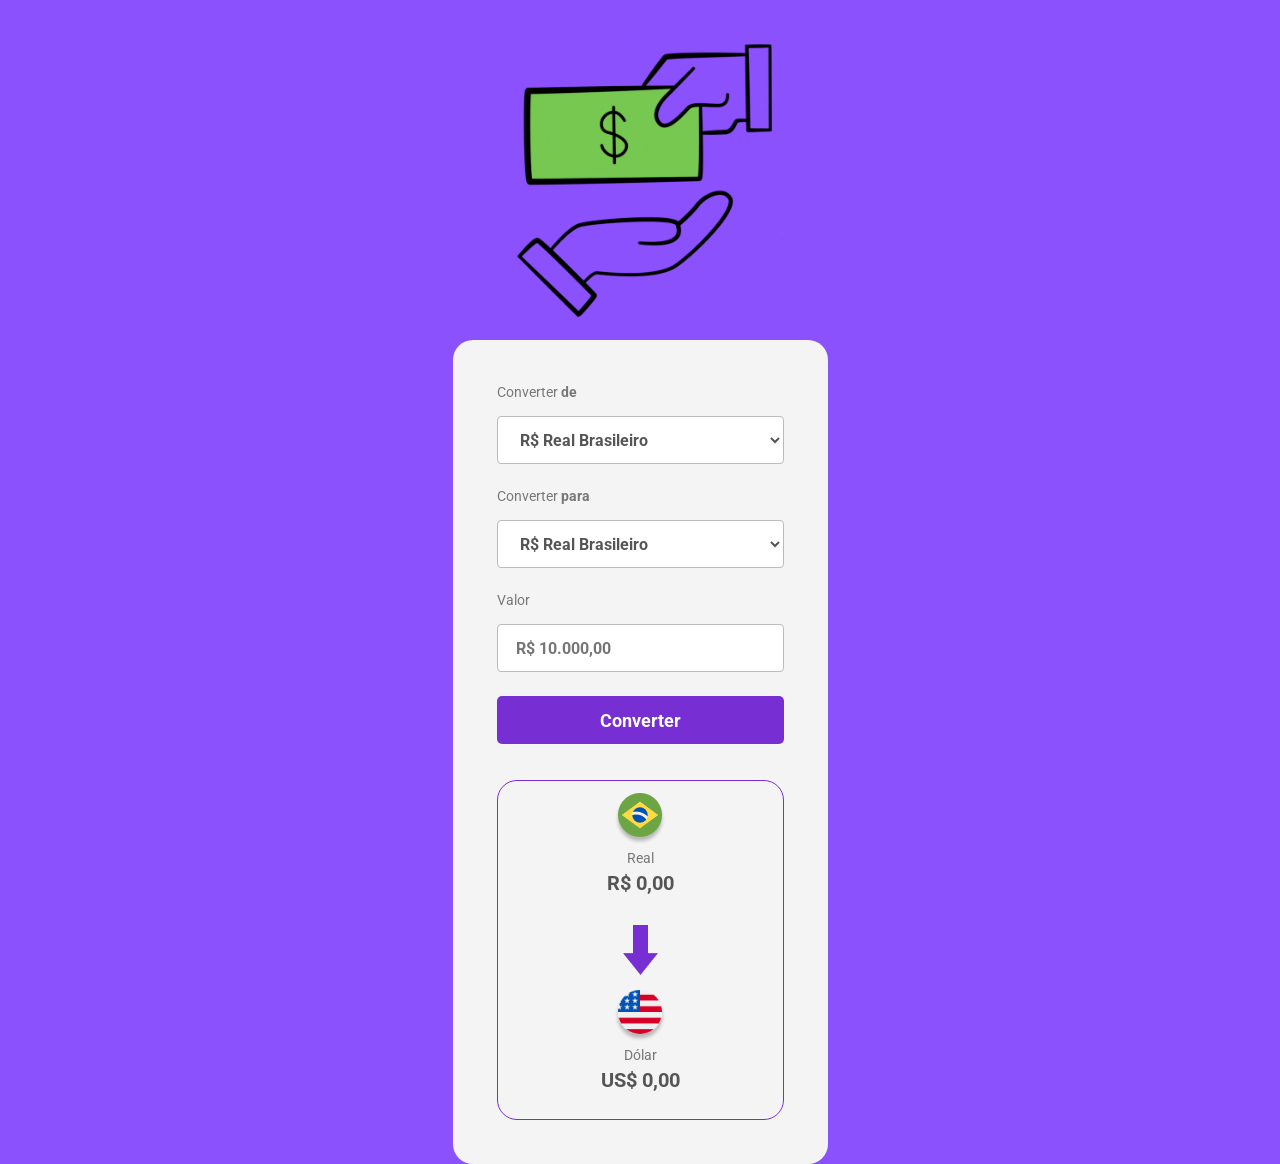
<file: conversor-index.html>
<!DOCTYPE html> 
<html lang="pt-br">

<head>
    <meta charset="UTF-8">
    <meta name="viewport" content="width=device-width, initial-scale=1.0">
    <link rel="preconnect" href="https://fonts.googleapis.com">
    <link rel="preconnect" href="https://fonts.gstatic.com" crossorigin>
    <link href="https://fonts.googleapis.com/css2?family=Roboto:ital,wght@0,100..900;1,100..900&display=swap" rel="stylesheet">
    <link href="./conversor-style.css" rel="stylesheet">
    <title>Conversor de Moedas</title>
</head>

<body>
    <img class="logo" src="./imagens/logo.gif" alt="logo-conversor-de-moeda">

    <main>
        <div>
            Converter <b>de</b>
            <br>
            <br>
            <select class="currency-select2">
                <option value="BRL">R$ Real Brasileiro</option>
                <option value="USD">US$ Dólar Americano</option>
                <option value="EUR">€ Euro</option>
                <option value="GBP">£ Libra</option>
                <option value="XBT">Bitcoin</option>
            </select>
        </div>

        <div>
            Converter <b>para</b>
            <br>
            <br>
            <select class="currency-select">
                <option value="BRL">R$ Real Brasileiro</option>
                <option value="USD">US$ Dólar Americano</option>
                <option value="EUR">€ Euro</option>
                <option value="GBP">£ Libra</option>
                <option value="XBT">Bitcoin</option>
            </select>
        </div>

        <div>
            Valor
            <br>
            <br>
            <input class="initial-value" placeholder="R$ 10.000,00">
        </div>

        <button class="convert-button">Converter</button>

        <section>
            <div class="caixa-de-moeda">
                <img id="currency-img2" src="./imagens/brasil.png" alt="brasil-img">
                <p id="currency-name2" class="moeda">Real</p>
                <p class="initial-value-result">R$ 0,00</p>
            </div>

            <img class="vetor" src="./imagens/Vector.png" alt="vector-img">

            <div class="caixa-de-moeda">
                <img id="currency-img" src="./imagens/eua.png" alt="eua-img">
                <p id="currency-name" class="moeda">Dólar</p>
                <p class="end-value-result">US$ 0,00</p>
            </div>
        </section>

    </main>

</body>
<script src="./conversor.js"></script>

</html>
</file>
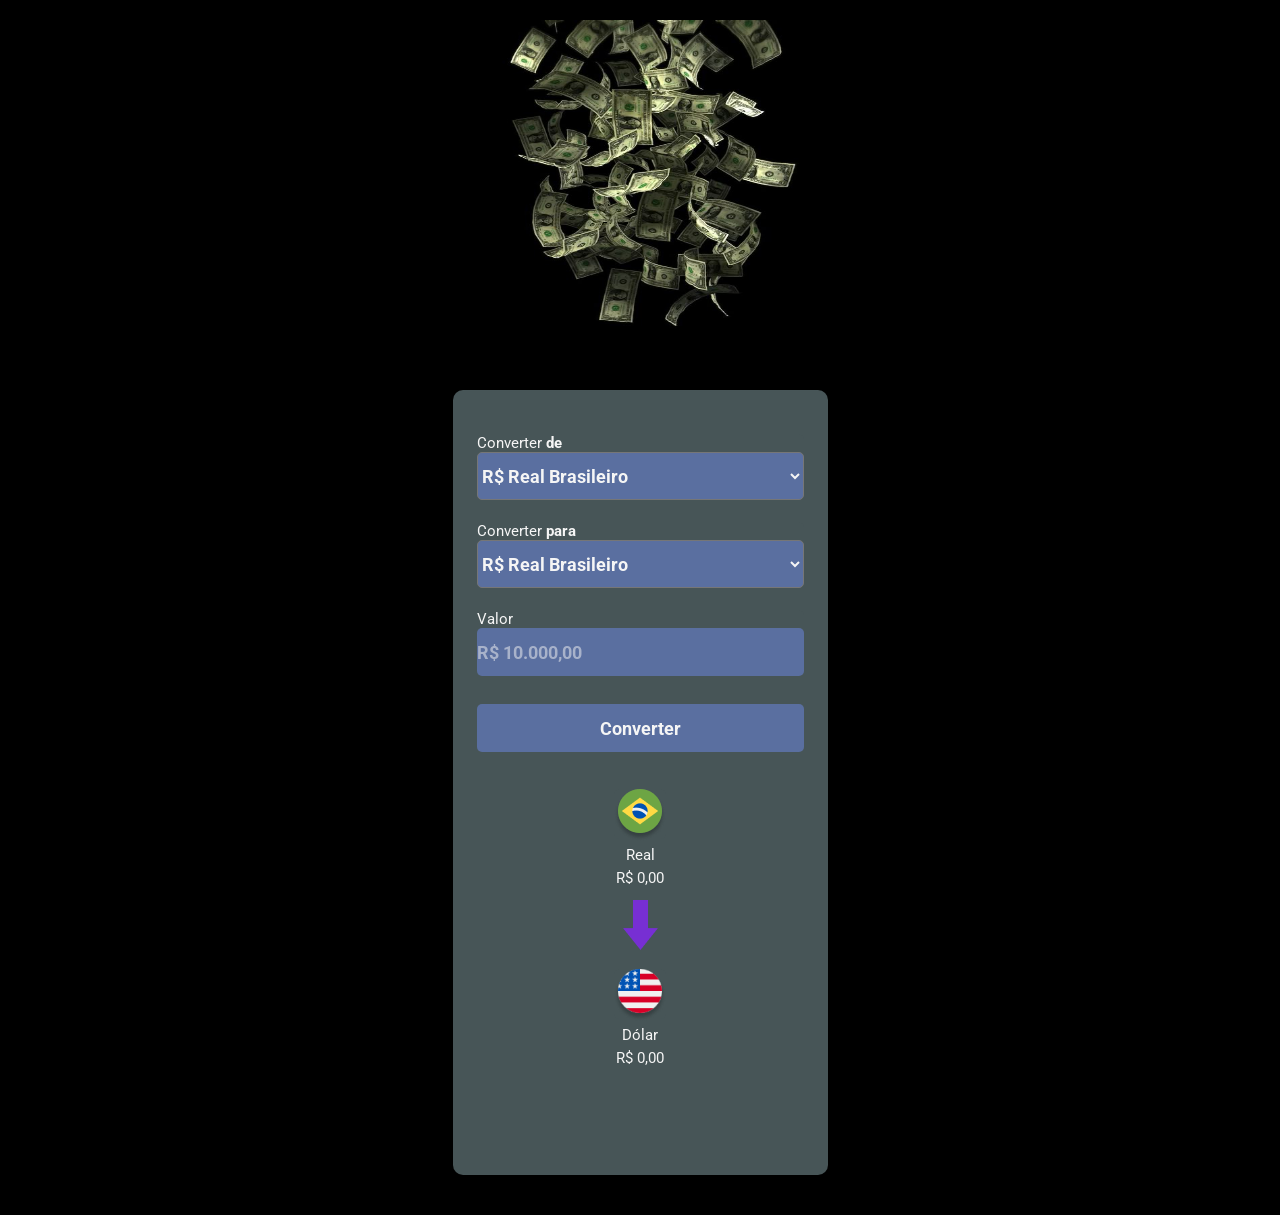
<file: conversor2.0-index.html>
<!DOCTYPE html>
<html lang="pt-br">
<head>
    <meta charset="UTF-8">
    <meta name="viewport" content="width=device-width, initial-scale=1.0">
    <link rel="preconnect" href="https://fonts.googleapis.com">
    <link rel="preconnect" href="https://fonts.gstatic.com" crossorigin>
    <link href="https://fonts.googleapis.com/css2?family=Roboto:ital,wght@0,100..900;1,100..900&display=swap" rel="stylesheet">
    <link href="./conversor2.0-style.css" rel="stylesheet">
    <title>Conversor 2.0</title>
</head>
<body>
    <img class ="money" src="./imagens/dinheiro.jpg" alt="dinheiro-img">

    <main>
        <div>
            Converter <b>de</b>
            <br>
            <select class="currency-select2">
                <option value="BRL">R$ Real Brasileiro</option>
                <option value="USD">US$ Dólar Americano</option>
                <option value="EUR">€ Euro</option>
                <option value="GBP">£ Libra</option>
            </select>
        </div>
        <br>
        <br>
        <div>
            Converter <b>para</b>
            <br>
            <select class="currency-select">
                <option value="BRL">R$ Real Brasileiro</option>
                <option value="USD">US$ Dólar Americano</option>
                <option value="EUR">€ Euro</option>
                <option value="GBP">£ Libra</option>
            </select>
        </div>
        <br>
        <br>
        <div>
            Valor
            <input class="initial-value" placeholder="R$ 10.000,00">
        </div>

        <button class="convert-button">
            Converter
        </button>

        <section>
            <div class="caixa-de-moeda">
                <img id="currency-img2" src="./imagens/brasil.png" alt="brasil-img">
                <p id="currency-name2" class="moeda">Real</p>
                <p class="initial-value-result">R$ 0,00</p>
            </div>

            <img class="vetor" src="./imagens/Vector.png" alt="vector-img">

            <div class="caixa-de-moeda">
                <img id="currency-img" src="./imagens/eua.png" alt="eua-img">
                <p id="currency-name" class="moeda">Dólar</p>
                <p class="end-value-result">R$ 0,00</p>
            </div>
        </section>
    </main>
    
</body>
<script src="./conversor2.0.js"></script>
</html>
</file>
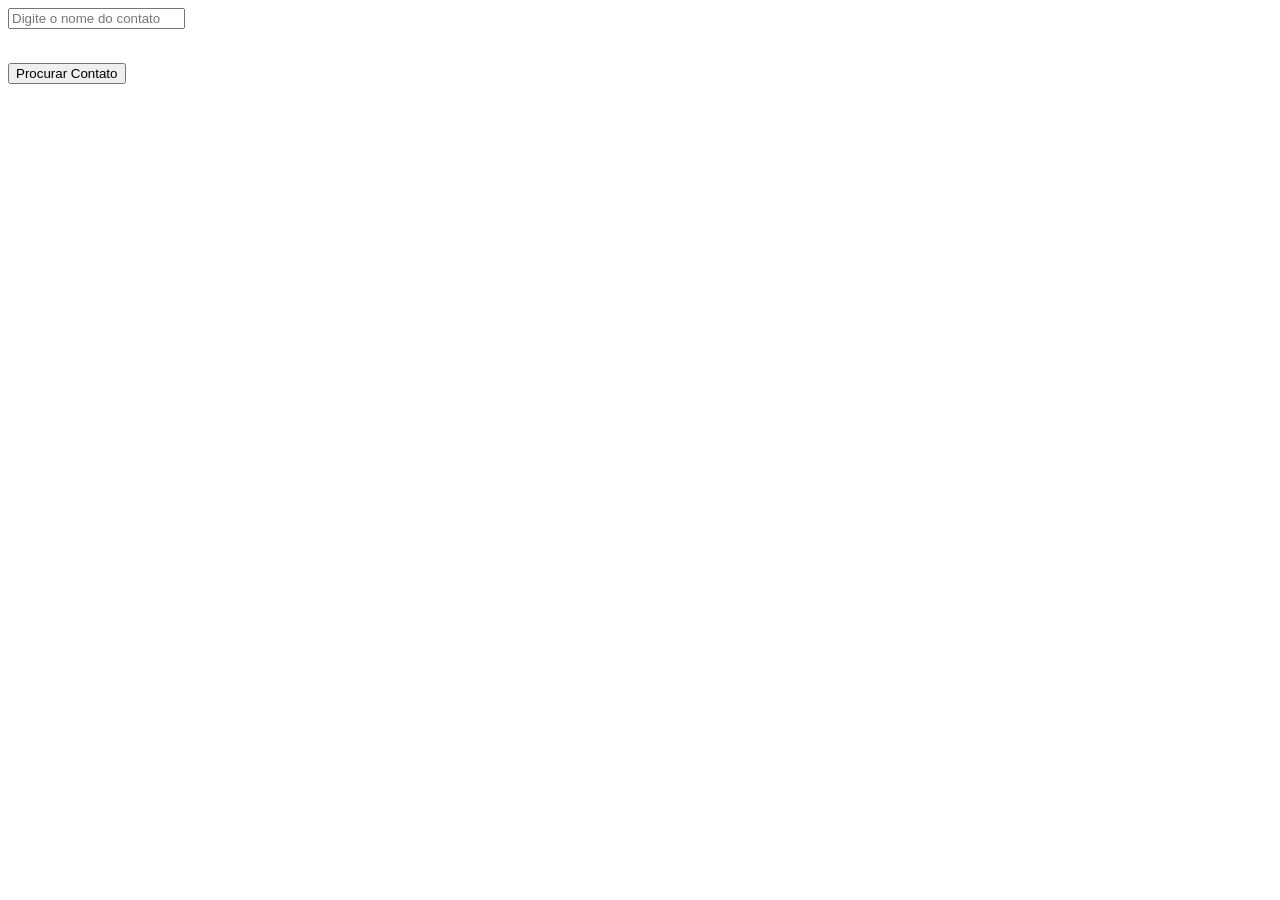
<file: desafio-for-index.html>
<!DOCTYPE html>
<html lang="pt-br">
<head>
    <meta charset="UTF-8">
    <meta name="viewport" content="width=device-width, initial-scale=1.0">
    <title>Desafio For</title>
</head>
<body>
    <input placeholder="Digite o nome do contato">
    <br>
    <p></p>
    <br>    
    <button>Procurar Contato</button>
</body>
<script src="./desafio-for.js"></script>
</html>
</file>
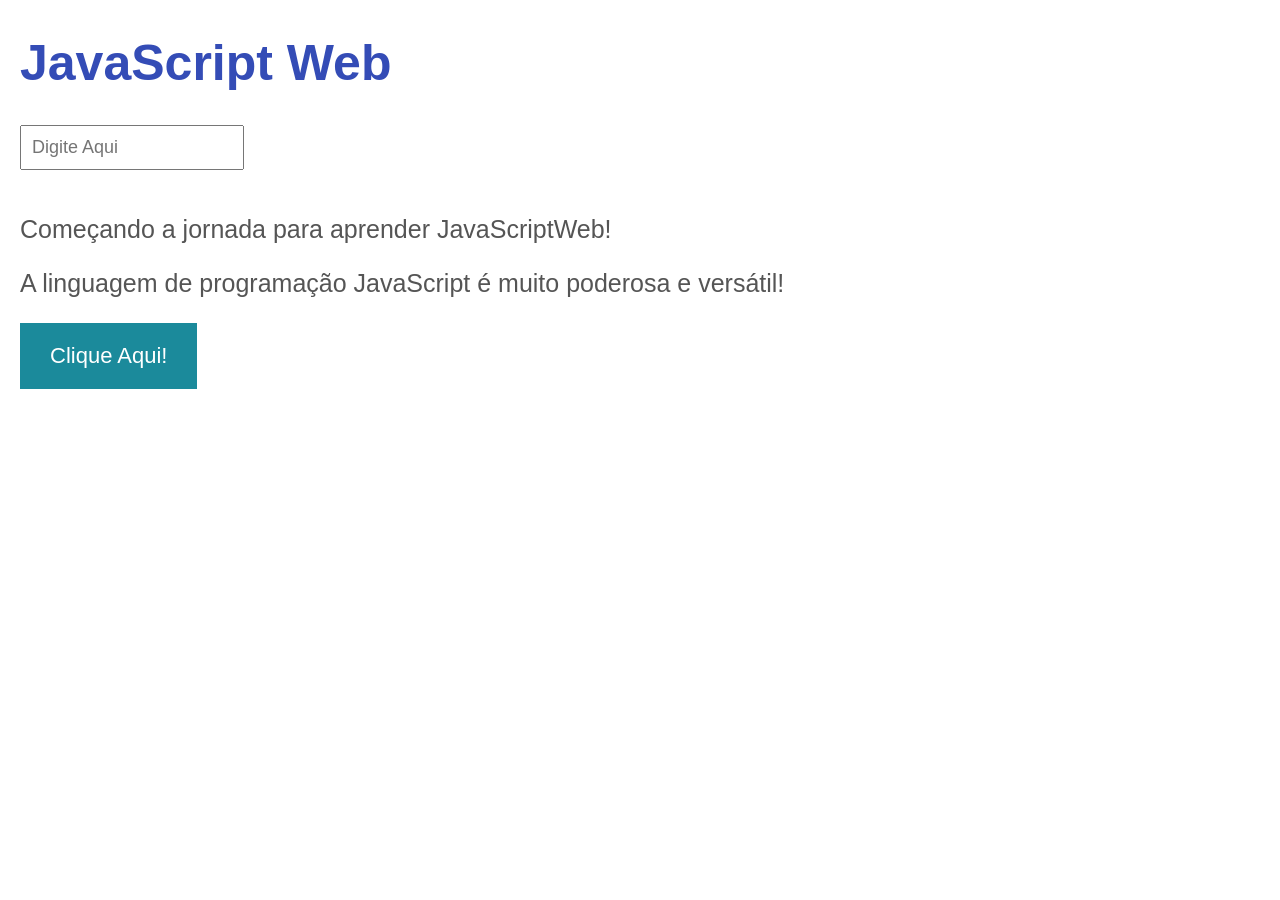
<file: index-web.html>
<!DOCTYPE html>
<html lang="pt-br"
<head>
    <meta charset="UTF-8">
    <meta name="viewport" content="width=device-width, initial-scale=1.0">
    <title>JavaScript Web</title>
</head>
<body>
    <h1>JavaScript Web</h1>
    <input onkeypress="digiteiNoInput()" type="text" id="inputText" placeholder="Digite Aqui">
    <h3></h3>
    <p class="paragraph-js">Começando a jornada para aprender JavaScriptWeb!</p>
    <p class="paragraph-js">A linguagem de programação JavaScript é muito poderosa e versátil!</p>
    <button onclick="cliqueiNoBotao()" class="main-button">Clique Aqui!</button>    
</body>
<style> 
    body {
        font-family: Arial, sans-serif;
        margin: 20px;
    }

    input[type="text"] {
        padding: 10px;
        font-size: 18px;
        width: 200px;
        margin-bottom: 20px;
    }

    h1 {
        color: #344cb6;
        font-size: 50px;
    }

    .paragraph-js {
        color: #555555;
        font-size: 25px;
    }

    .main-button {
        background-color: #1b8a9b;
        color: white;
        padding: 20px 30px;
        border: none;
        cursor: pointer;
        font-size: 22px;
    }

    .main-button:hover {
        background-color: #0f4e4f;
    }
</style>
<script src="arquivo-web.js"></script>
</html>
</file>
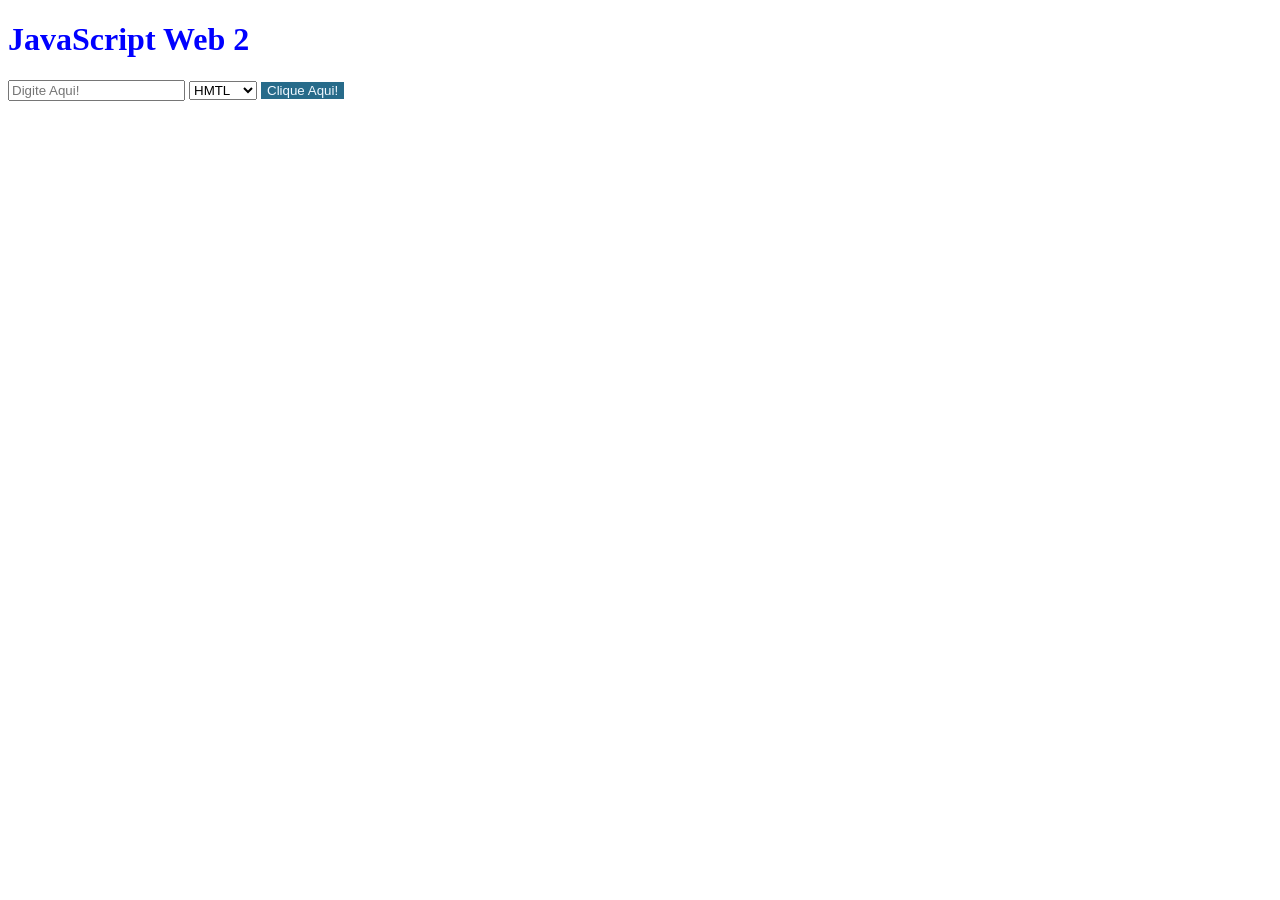
<file: index2-web.html>
<!DOCTYPE html>
<html lang="pt-br">
<head>
    <meta charset="UTF-8">
    <meta name="viewport" content="width=device-width, initial-scale=1.0">
    <title>JavaScript Web 2</title>
</head>
<body>
    <h1>JavaScript Web 2</h1>

    <input id="main-input" placeholder="Digite Aqui!">

    <select>
        <option>HMTL</option>
        <option>CSS</option>
        <option>REACT</option>
        <option>NODE</option>
    </select>

    <button class="main-button">Clique Aqui!</button>
</body>
<style>
    h1{
        color: blue;
    }

    button{
        color: aliceblue;
        background: rgb(39, 107, 138);
        border: none;
        cursor: pointer
    }

    
</style>
<script src="arquivo2-web.js"></script>
</html>
</file>
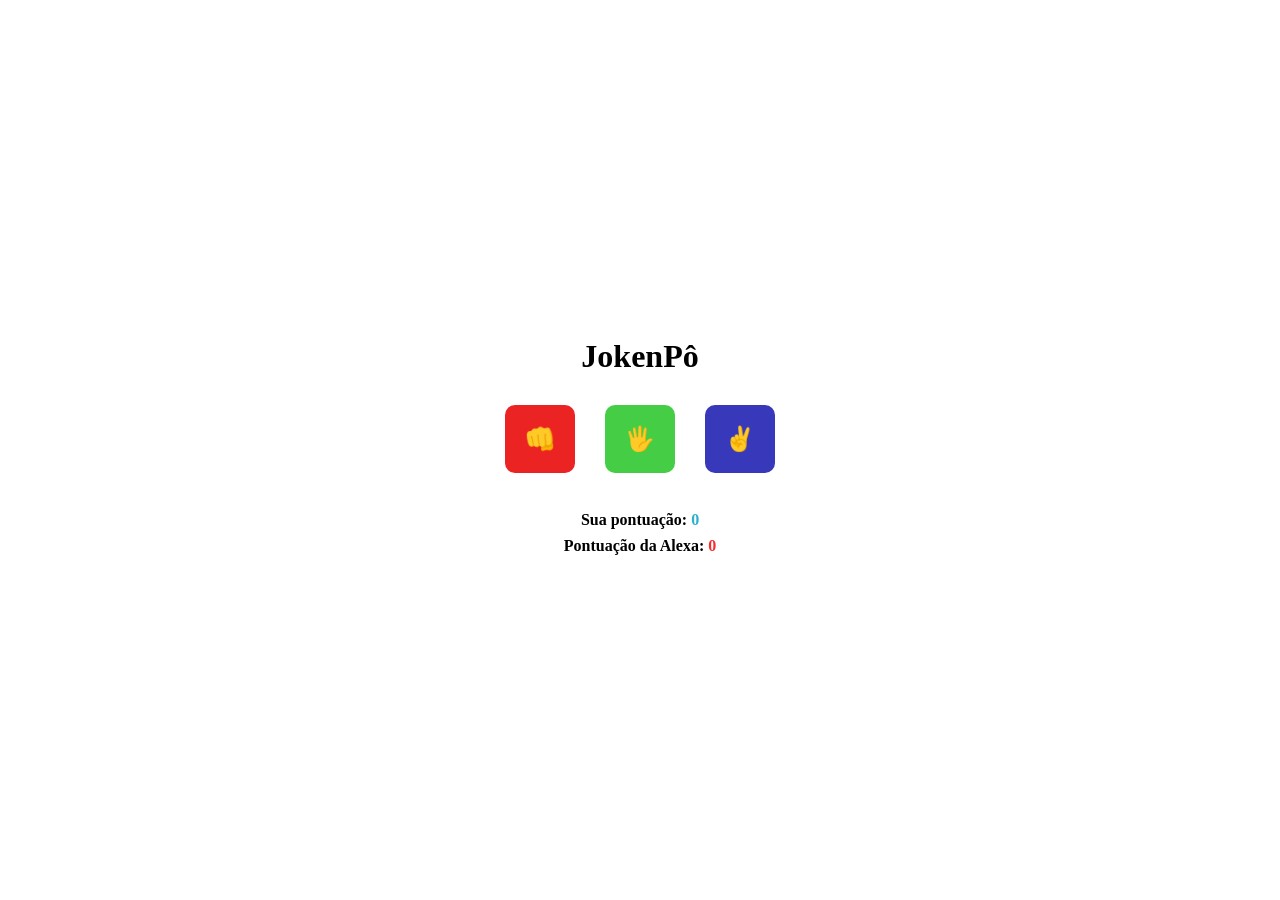
<file: jokenpo-index.html>
<!DOCTYPE html>
<html lang="pt-br">

<head>
    <meta charset="UTF-8">
    <meta name="viewport" content="width=device-width, initial-scale=1.0">
    <link rel="stylesheet" href="./jokenpo-style.css">
    <title>Desafio JokenPô</title>
</head>

<body>
    <div class="container">
        <h1>JokenPô</h1>

        <div class="buttons">
            <button id="rock" onclick="playHuman('rock')">&#x1F44A;</button>
            <button id="paper" onclick="playHuman('paper')">&#x1f590;</button>
            <button id="scissors" onclick="playHuman('scissors')">&#x270c;</button>
        </div>

        <p class="result"></p>

        <p class="your-score">Sua pontuação: <span id="human-score">0</span></p>
        <p class="machine-score">Pontuação da Alexa: <span id="machine-score">0</span></p>
    </div>

</body>
<script src="./jokenpo-scripts.js"></script>

</html>
</file>
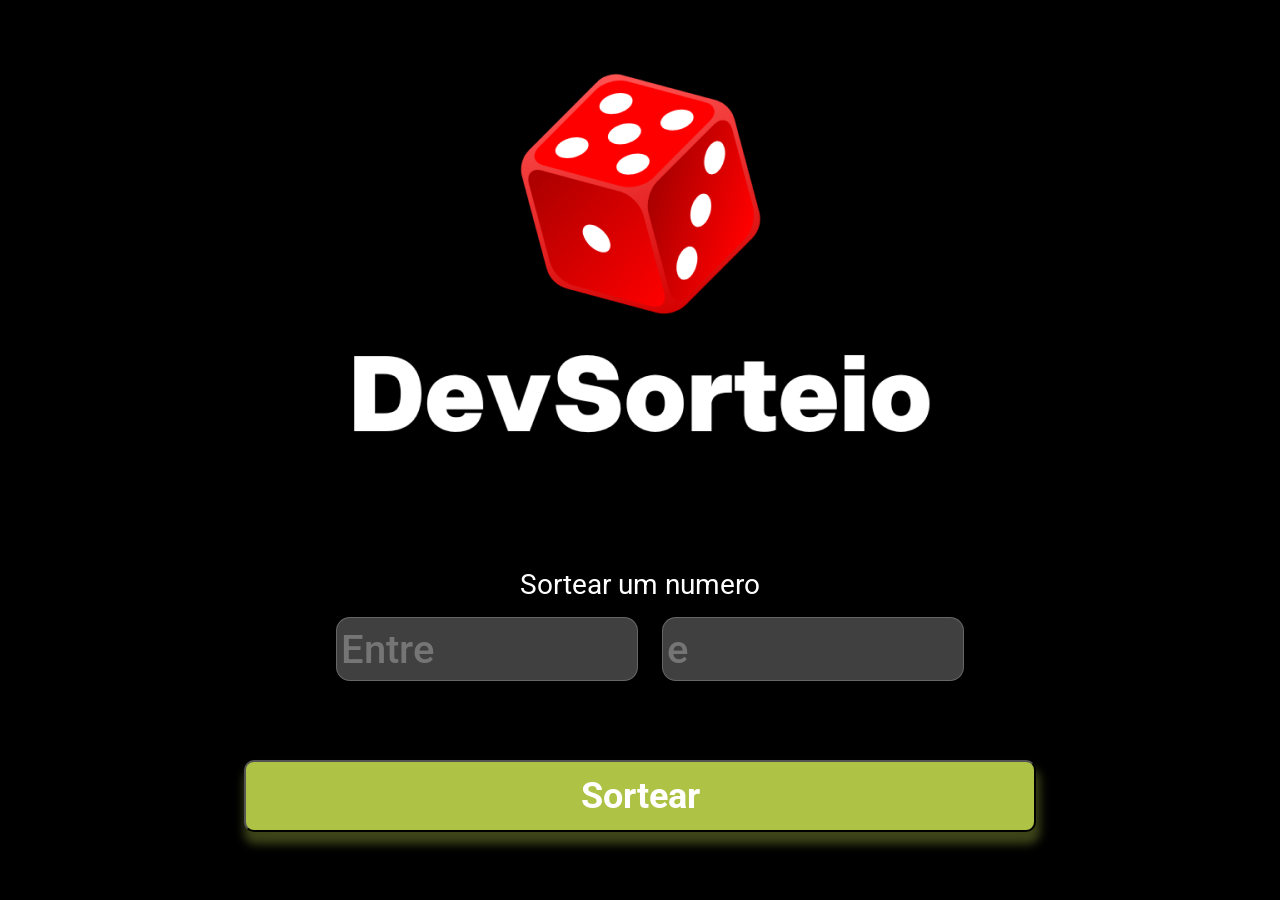
<file: sorteio-index.html>
<!DOCTYPE html>
<html lang="pt-br">
<head>
    <meta charset="UTF-8">
    <meta name="viewport" content="width=device-width, initial-scale=1.0">
    <link rel="stylesheet" href="sorteio-style.css">
    <link href="https://fonts.googleapis.com/css2?family=Roboto:ital,wght@0,100..900;1,100..900&display=swap" rel="stylesheet">
    <title>Dev Sorteio</title>
</head>
<body>
    <img src="./imagens/sort 1.png" alt="sorteio-img">
    <p>Sortear um numero</p>
    <div>
        <input id="first-number" type="number" placeholder="Entre">
        <input id="last-number" type="number" placeholder="e">
    </div>

    <button>Sortear</button>

</body>
<script src="./sorteio.js"></script>
</html>
</file>
<file: conversor-style.css>
*{
    padding: 0;
    margin: 0;
    font-family: "Roboto", sans-serif;
    box-sizing: border-box;
}

body{
    background-color:rgba(138, 81, 252, 1);
    
}

.logo{
    width: 300px;
    height: 300px;
    display: flex;    
    margin: 20px auto;
}

main{
    width: 375px;
    border-radius: 20px;
    background: rgba(244, 244, 244, 1);
    margin: 0 auto;
    padding: 44px;
}

div{
    color: rgba(119, 119, 119, 1);
    font-weight: 400;
    font-size: 14px;
    
    
}

select, input{
    width: 100%;
    height: 48px;
    border-radius: 4px;
    background: rgba(255, 255, 255, 1);
    border: 1px solid rgba(187, 187, 187, 1);
    margin-bottom: 24px;
    padding-left: 18px;
    font-size: 16px;
    font-weight: 700;
    color: rgba(85, 85, 85, 1);
    cursor: pointer;
}

button{
    width: 100%; 
    height: 48px;
    border-radius: 5px;
    font-size: 18px;
    font-weight: 700;
    border: none;
    background: rgba(119, 47, 211, 1);
    color: rgba(255, 255, 255, 1);
    cursor: pointer;
}

button:hover{
    opacity: .8;
}

button:active{
    opacity: .6;
}

section{
    border: 1px solid rgba(119, 47, 211, 1);
    border-radius: 20px;
    margin-top: 36px;
    padding: 12px;
    display: flex;
    flex-direction: column;
    align-items: center;
}

.vetor{
    margin: 15px 0;
}

.caixa-de-moeda{
    display: flex;
    flex-direction: column;
    gap: 5px;
    align-items: center;
    margin-bottom: 15px;
}

.initial-value-result{
    color:  rgba(85, 85, 85, 1);
    font-size: 20px;
    font-weight: 700;
}

.end-value-result{
    color:  rgba(85, 85, 85, 1);
    font-size: 20px;
    font-weight: 700;
}

.moeda {
    color: rgba(119, 119, 119, 1);
    font-size: 14px;
}
</file>
<file: conversor2.0-style.css>
*{
    margin: 0;
    padding: 0;
    box-sizing: border-box;
    font-family: "Roboto", sans-serif;
}

body{
    background: black;
}

.money{
    width: 320px;
    height: 350px;
    display: flex;    
    margin: 20px auto;  
    
}

main{
    width: 375px;
    height: 785px;
    border-radius: 10px;
    background: rgb(71, 85, 87);
    margin: 0 auto 40px;
    padding: 44px 24px 23px;   
    display: flex;
    flex-direction: column;
    align-items: center;
}

div{ 
    font-weight: 400;
    font-size: 15px;
    line-height: 18px;
    height: 50px;
    opacity: 1;
    border-radius: 4px;
    color: whitesmoke;
    background: rgb(71, 85, 87);
    border-radius: 5px;
    
    

}   

select {
    width: 327px;
    height: 48px;
    background:  rgba(91, 112, 162, 0.975);
    color: whitesmoke;
    font-size: 18px;
    font-weight: 700;
    cursor: pointer;
    border-radius: 5px;
    
    
}

.initial-value{
    width: 327px;
    height: 48px;
    background:  rgba(91, 112, 162, 0.975);
    font-weight: 700;
    font-size: 18px;
    border-radius: 5px;
    border: none;
    
}

::placeholder{
    color: whitesmoke;
    opacity: .5;
    
}

button{
    width: 327px;
    height: 48px;
    background:  rgba(91, 112, 162, 0.975);
    margin: 23px 0;
    border-radius: 5px;
    font-weight: 700;
    font-size: 18px;
    color: whitesmoke;
    cursor: pointer;   
    border: none;
    margin-top: 44px;
}

button:hover{
    opacity: .8;
}

button:active{
    opacity: .6;
}   

section{
    width: 327px;
    border-radius: 20px;
    display: flex;
    flex-direction: column;
    gap: 5px;
    align-items: center;
}

.caixa-de-moeda {
    margin: 14px 0px;
    display: flex;
    flex-direction: column;
    align-items: center;
    gap: 5px;
}

.vetor {
    margin-top: 42px;
}
</file>
<file: jokenpo-style.css>
*{
    margin: 0;
    padding: 0;
    box-sizing: border-box;
}


body{
    background: url('https://picsum.photos/1920/1080');
    background-size: cover;
    display: flex;
    justify-content: center;
    align-items: center;
    min-height: 100vh;
}

.container{
    padding: 35px;
    background-color: #ffffff;
    border-radius: 10px;
    display: flex;
    flex-direction: column;
    align-items: center;
    justify-content: center;
}

.buttons{
    margin: 30px 0;
    display: flex;
    gap: 30px;
}

button{
    padding: 20px;
    font-size: 24px;
    cursor: pointer;
    border: none;
    border-radius: 10px;
    transition: opacity .5s ease-in-out;
}

button:hover{
    opacity: .7;
}

button:active{
    opacity: .3;
}

#rock{
    background-color: rgb(235, 35, 35);
}

#paper{
    background-color: rgb(70, 205, 70);
}

#scissors{
    background-color: rgb(56, 56, 186);
}

p{
    font-weight: bold;
    margin-bottom: 8px;
}

.your-score span {
    color: rgb(43, 175, 204);
}

.machine-score span {
    color: rgb(245, 44, 44);
}
</file>
<file: sorteio-style.css>
*{
    margin: 0;
    padding: 0;
    box-sizing: border-box;
    font-family: Roboto, sans-serif;
}

body{
    height: 100vh;
    background-color: black;
    display: flex;
    flex-direction: column;
    align-items: center;
    justify-content: center;
}

img {
    width: 583px;
    height: 374px;
}

p {
    font-weight: 400;
    margin: 126px 0 16px 0;
    font-size: 28px;
    color: rgba(255, 255, 255, 1);
}

input{
    width: 302px;
    height: 64px;
    background: rgba(255, 255, 255, 0.25);
    border: 1px solid rgba(255, 255, 255, 0.2);
    opacity: 1;
    border-radius: 14px;
    font-weight: 500;
    font-size: 40px;
    margin-left: 20px;
    padding-left: 4px;
    caret-color: #e10707; 
}

button{
    width: 792px;
    height: 72px;
    opacity: 1;
    border-radius: 10px;
    background: rgba(174, 195, 70, 1);
    font-weight: 700;
    font-size: 36px;
    text-align: center;
    color: rgba(255, 255, 255, 1);
    margin-top: 79px;
    cursor: pointer;
    box-shadow: 2px 10px 10px 2px rgba(174, 195, 70, 0.35);
    

}

button:hover{
    opacity: .8;
}

button:active{
    opacity: .6;
}
</file>
